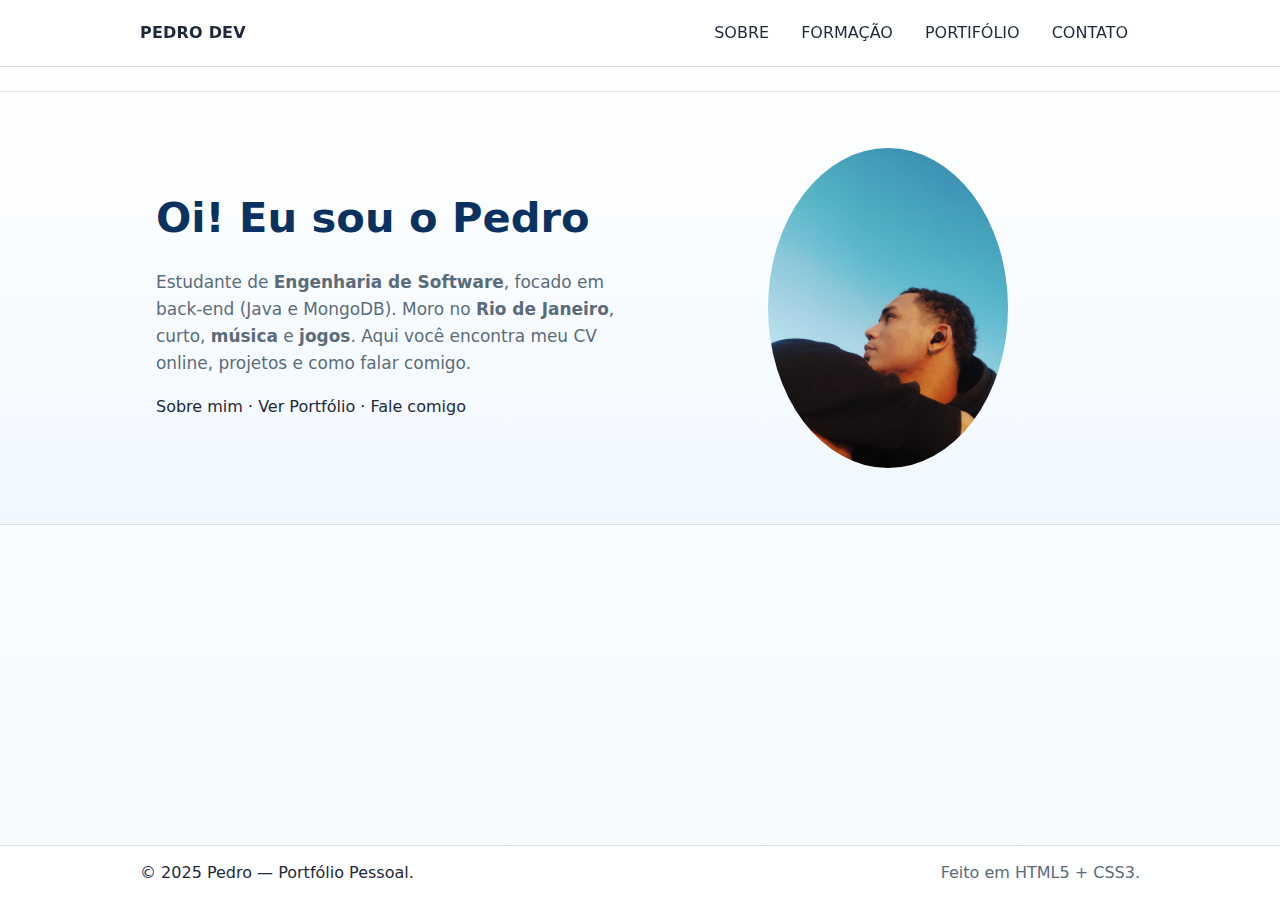
<file: index.html>
<!-- HOME -->
<!DOCTYPE html>
<html lang="pt-br">
<head>
  <meta charset="UTF-8" />
  <meta name="viewport" content="width=device-width, initial-scale=1" />
  <title>Pedro • Portfólio Pessoal</title>
  <meta name="description" content="Portfólio pessoal do Pedro — estudante de Engenharia de Software." />
  <link rel="stylesheet" href="style.css" />
</head>

<body class="home">
  <header class="site-header">
    <div class="container header-inner">
      <a class="logo" href="index.html" aria-label="Ir para a página inicial">PEDRO DEV</a>
      <nav class="menu" aria-label="Navegação principal">
        <a href="sobre.html" class="nav-link">SOBRE</a>
        <a href="formacao.html" class="nav-link">FORMAÇÃO</a>
        <a href="portfolio.html" class="nav-link">PORTIFÓLIO</a>
        <a href="contato.html" class="nav-link">CONTATO</a>
      </nav>
    </div>
  </header>

  <main class="page-content">
    <section class="hero">
      <div class="container hero-inner">
        <div class="hero-text">
          <h1>Oi! Eu sou o Pedro </h1>
          <p class="lead">
            Estudante de <strong>Engenharia de Software</strong>, focado em back-end (Java e MongoDB).
            Moro no <strong>Rio de Janeiro</strong>, curto, <strong>música</strong> e <strong>jogos</strong>.
            Aqui você encontra meu CV online, projetos e como falar comigo.
          </p>
          <p>
            <a href="sobre.html">Sobre mim</a> ·
            <a href="portfolio.html">Ver Portfólio</a> ·
            <a href="contato.html">Fale comigo</a>
          </p>
        </div>
         <div class="hero-image">
          <img src="assets/EU.jpg" alt="Foto do Pedro" />
        </div>
      </div>
    </section>
  </main>

  <footer class="site-footer">
    <div class="container footer-inner">
      <p>© 2025 Pedro — Portfólio Pessoal.</p>
      <p class="muted">Feito em HTML5 + CSS3.</p>
    </div>
  </footer>
</body>
</html>
</file>
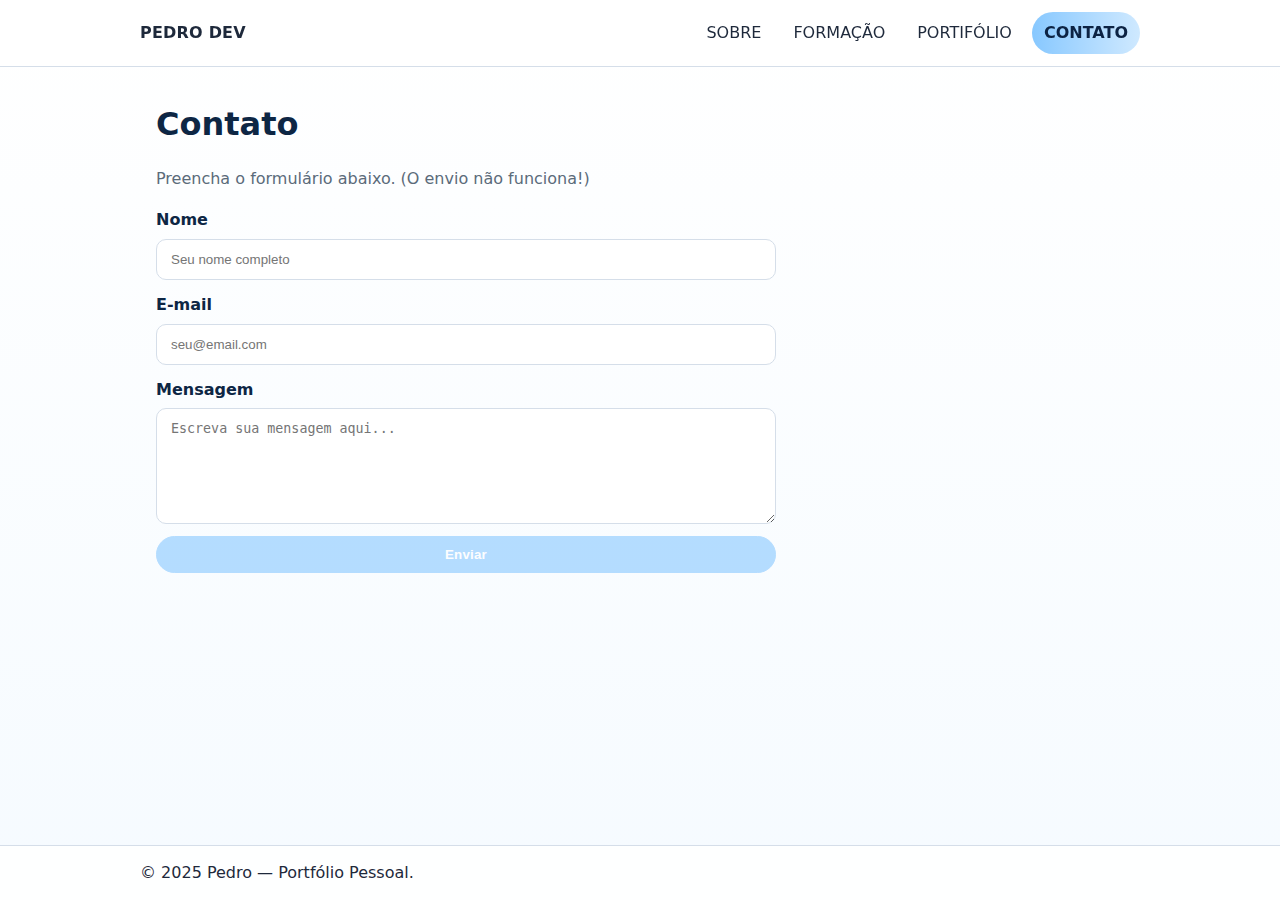
<file: contato.html>
<!-- CONTATO  -->
<!DOCTYPE html>
<html lang="pt-br">
<head>
  <meta charset="UTF-8" />
  <meta name="viewport" content="width=device-width, initial-scale=1" />
  <title>Contato — Pedro</title>
  <meta name="description" content="Formulário de contato do Pedro (visual)." />
  <link rel="stylesheet" href="style.css" />
</head>
<body class="contato">
  <header class="site-header">
    <div class="container header-inner">
      <a class="logo" href="index.html">PEDRO DEV</a>
      <nav class="menu" aria-label="Navegação principal">
        <a href="sobre.html" class="nav-link">SOBRE</a>
        <a href="formacao.html" class="nav-link">FORMAÇÃO</a>
        <a href="portfolio.html" class="nav-link">PORTIFÓLIO</a>
        <a href="contato.html" class="nav-link" aria-current="page">CONTATO</a>
      </nav>
    </div>
  </header>

  <main class="page-content">
    <section class="section">
      <div class="container">
        <h1 class="page-title">Contato</h1>
        <p class="muted">Preencha o formulário abaixo. (O envio não funciona!)</p>

        <form class="contact-form" action="#" method="get" novalidate>
          <div class="form-row">
            <label for="nome">Nome</label>
            <input id="nome" name="nome" type="text" placeholder="Seu nome completo" required />
          </div>

          <div class="form-row">
            <label for="email">E-mail</label>
            <input id="email" name="email" type="email" placeholder="seu@email.com" required />
          </div>

          <div class="form-row">
            <label for="mensagem">Mensagem</label>
            <textarea id="mensagem" name="mensagem" rows="6" placeholder="Escreva sua mensagem aqui..." required></textarea>
          </div>

          <button class="btn primary" type="submit" disabled title="Demonstração">
            Enviar
          </button>
        </form>
      </div>
    </section>
  </main>

  <footer class="site-footer">
    <div class="container footer-inner">
      <p>© 2025 Pedro — Portfólio Pessoal.</p>
    </div>
  </footer>
</body>
</html>
</file>
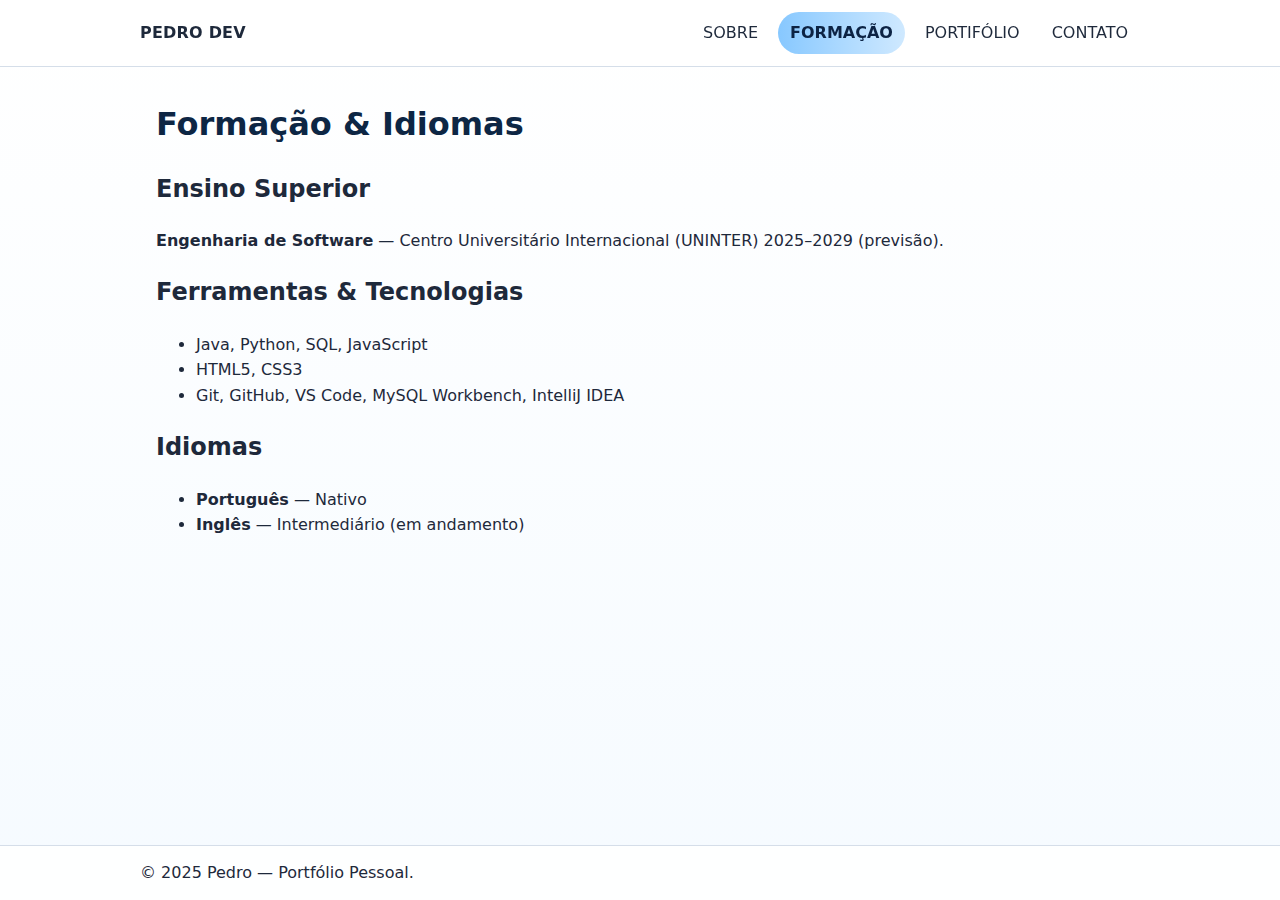
<file: formacao.html>
<!--  FORMAÇÂO -->
<!DOCTYPE html>
<html lang="pt-br">
<head>
  <meta charset="UTF-8" />
  <meta name="viewport" content="width=device-width, initial-scale=1" />
  <title>Formação — Pedro</title>
  <meta name="description" content="Formação acadêmica, tecnologias e idiomas do Pedro." />
  <link rel="stylesheet" href="style.css" />
</head>
<body class="formacao">
  <header class="site-header">
    <div class="container header-inner">
      <a class="logo" href="index.html">PEDRO DEV</a>
      <nav class="menu" aria-label="Navegação principal">
        <a href="sobre.html" class="nav-link">SOBRE</a>
        <a href="formacao.html" class="nav-link" aria-current="page">FORMAÇÃO</a>
        <a href="portfolio.html" class="nav-link">PORTIFÓLIO</a>
        <a href="contato.html" class="nav-link">CONTATO</a>
      </nav>
    </div>
  </header>

  <main class="page-content">
    <section class="section">
      <div class="container">
        <h1 class="page-title">Formação & Idiomas</h1>

        <h2>Ensino Superior</h2>
        <p>
          <strong>Engenharia de Software</strong> — Centro Universitário Internacional (UNINTER)
          2025–2029 (previsão).
        </p>

        <h2>Ferramentas & Tecnologias</h2>
        <ul>
          <li>Java, Python, SQL, JavaScript</li>
          <li>HTML5, CSS3</li>
          <li>Git, GitHub, VS Code, MySQL Workbench, IntelliJ IDEA</li>
        </ul>

        <h2>Idiomas</h2>
        <ul>
          <li><strong>Português</strong> — Nativo</li>
          <li><strong>Inglês</strong> — Intermediário (em andamento)</li>
        </ul>
      </div>
    </section>
  </main>

  <footer class="site-footer">
    <div class="container footer-inner">
      <p>© 2025 Pedro — Portfólio Pessoal.</p>
    </div>
  </footer>
</body>
</html>
</file>
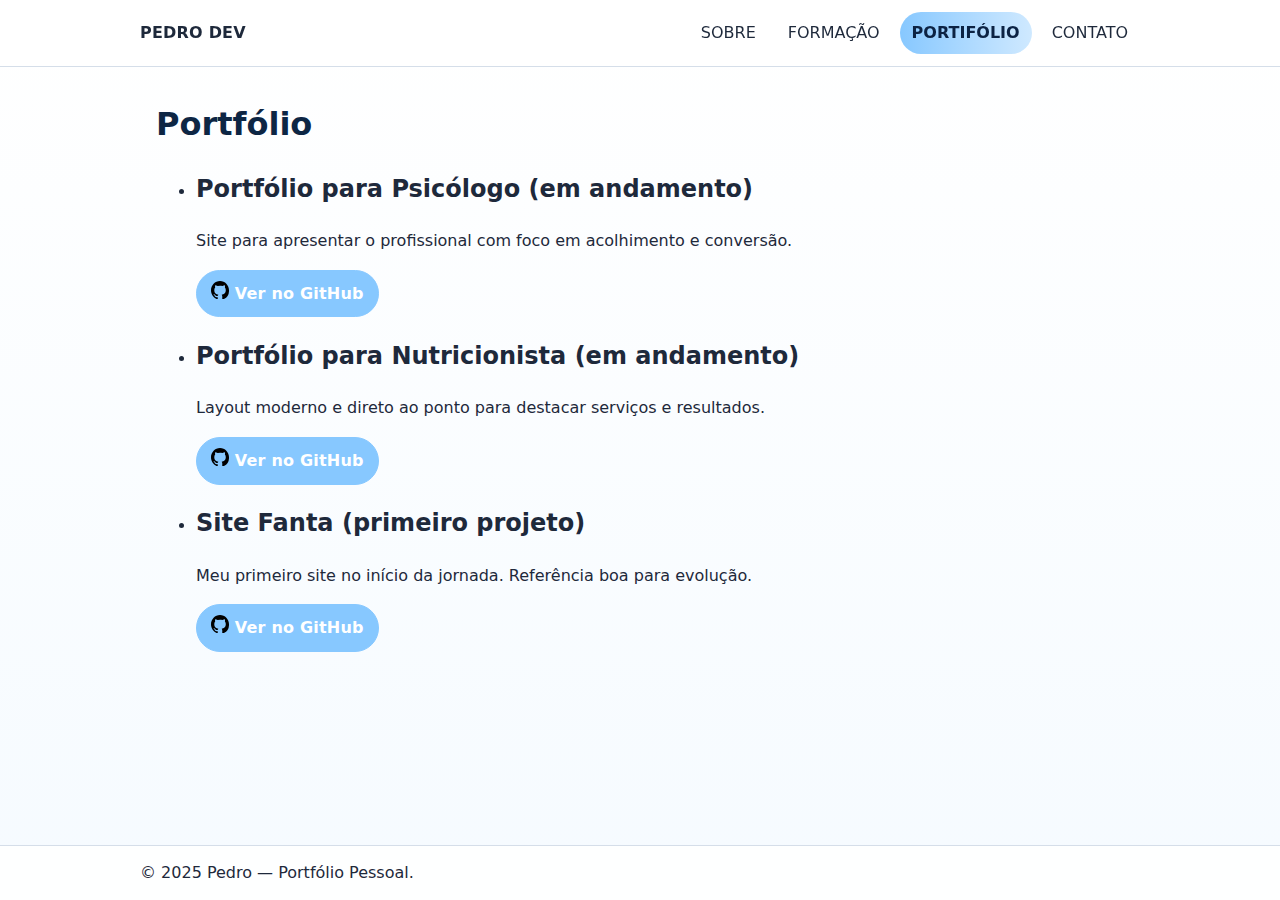
<file: portfolio.html>
<!-- PORTFÓLIO -->
<!DOCTYPE html>
<html lang="pt-br">
<head>
  <meta charset="UTF-8" />
  <meta name="viewport" content="width=device-width, initial-scale=1" />
  <title>Portfólio — Pedro</title>
  <meta name="description" content="Projetos e trabalhos do Pedro." />
  <link rel="stylesheet" href="style.css" />
</head>
<body class="portfolio">
  <header class="site-header">
    <div class="container header-inner">
      <a class="logo" href="index.html">PEDRO DEV</a>
      <nav class="menu" aria-label="Navegação principal">
        <a href="sobre.html" class="nav-link">SOBRE</a>
        <a href="formacao.html" class="nav-link">FORMAÇÃO</a>
        <a href="portfolio.html" class="nav-link" aria-current="page">PORTIFÓLIO</a>
        <a href="contato.html" class="nav-link">CONTATO</a>
      </nav>
    </div>
  </header>

  <main class="page-content">
    <section class="section">
      <div class="container">
        <h1 class="page-title">Portfólio</h1>

        <ul class="projects" role="list">
          <li class="project-card">
            <div class="project-head">
              <h2 class="project-title">Portfólio para Psicólogo (em andamento)</h2>
            </div>
            <p class="project-desc">Site para apresentar o profissional com foco em acolhimento e conversão.</p>
            <div class="actions">
              <a class="btn github" href="https://github.com/Pedruzz30/Luciano_Portifolio" target="_blank" rel="noopener noreferrer" aria-label="Abrir repositório no GitHub: Portfólio para Psicólogo">
                <svg class="icon" width="18" height="18" viewBox="0 0 16 16" aria-hidden="true"><path d="M8 0C3.58 0 0 3.73 0 8.33c0 3.68 2.29 6.8 5.47 7.9.4.08.55-.18.55-.39 0-.19-.01-.82-.01-1.49-2 .38-2.53-.5-2.69-.96-.09-.24-.48-.96-.82-1.15-.28-.15-.68-.52-.01-.53.63-.01 1.08.59 1.23.83.72 1.22 1.87.88 2.33.67.07-.53.28-.88.51-1.09-1.78-.21-3.64-.92-3.64-4.09 0-.9.31-1.64.83-2.22-.08-.2-.36-1.02.08-2.12 0 0 .67-.22 2.2.85a7.4 7.4 0 0 1 2-.28c.68 0 1.36.09 2 .28 1.53-1.07 2.2-.85 2.2-.85.44 1.1.16 1.92.08 2.12.52.58.83 1.32.83 2.22 0 3.18-1.87 3.88-3.65 4.09.29.26.54.77.54 1.56 0 1.13-.01 2.04-.01 2.32 0 .21.14.47.55.39A8.33 8.33 0 0 0 16 8.33C16 3.73 12.42 0 8 0z"/></svg>
                Ver no GitHub
              </a>
            </div>
          </li>

          <li class="project-card">
            <div class="project-head">
              <h2 class="project-title">Portfólio para Nutricionista (em andamento)</h2>
            </div>
            <p class="project-desc">Layout moderno e direto ao ponto para destacar serviços e resultados.</p>
            <div class="actions">
              <a class="btn github" href="https://github.com/Pedruzz30/LucasNutri" target="_blank" rel="noopener noreferrer" aria-label="Abrir repositório no GitHub: Portfólio para Nutricionista">
                <svg class="icon" width="18" height="18" viewBox="0 0 16 16" aria-hidden="true"><path d="M8 0C3.58 0 0 3.73 0 8.33c0 3.68 2.29 6.8 5.47 7.9.4.08.55-.18.55-.39 0-.19-.01-.82-.01-1.49-2 .38-2.53-.5-2.69-.96-.09-.24-.48-.96-.82-1.15-.28-.15-.68-.52-.01-.53.63-.01 1.08.59 1.23.83.72 1.22 1.87.88 2.33.67.07-.53.28-.88.51-1.09-1.78-.21-3.64-.92-3.64-4.09 0-.9.31-1.64.83-2.22-.08-.2-.36-1.02.08-2.12 0 0 .67-.22 2.2.85a7.4 7.4 0 0 1 2-.28c.68 0 1.36.09 2 .28 1.53-1.07 2.2-.85 2.2-.85.44 1.1.16 1.92.08 2.12.52.58.83 1.32.83 2.22 0 3.18-1.87 3.88-3.65 4.09.29.26.54.77.54 1.56 0 1.13-.01 2.04-.01 2.32 0 .21.14.47.55.39A8.33 8.33 0 0 0 16 8.33C16 3.73 12.42 0 8 0z"/></svg>
                Ver no GitHub
              </a>
            </div>
          </li>

          <li class="project-card">
            <div class="project-head">
              <h2 class="project-title">Site Fanta (primeiro projeto)</h2>
            </div>
            <p class="project-desc">Meu primeiro site no início da jornada. Referência boa para evolução.</p>
            <div class="actions">
              <a class="btn github" href="https://github.com/Pedruzz30/Primeiro-projeto" target="_blank" rel="noopener noreferrer" aria-label="Abrir repositório no GitHub: Site Fanta">
                <svg class="icon" width="18" height="18" viewBox="0 0 16 16" aria-hidden="true"><path d="M8 0C3.58 0 0 3.73 0 8.33c0 3.68 2.29 6.8 5.47 7.9.4.08.55-.18.55-.39 0-.19-.01-.82-.01-1.49-2 .38-2.53-.5-2.69-.96-.09-.24-.48-.96-.82-1.15-.28-.15-.68-.52-.01-.53.63-.01 1.08.59 1.23.83.72 1.22 1.87.88 2.33.67.07-.53.28-.88.51-1.09-1.78-.21-3.64-.92-3.64-4.09 0-.9.31-1.64.83-2.22-.08-.2-.36-1.02.08-2.12 0 0 .67-.22 2.2.85a7.4 7.4 0 0 1 2-.28c.68 0 1.36.09 2 .28 1.53-1.07 2.2-.85 2.2-.85.44 1.1.16 1.92.08 2.12.52.58.83 1.32.83 2.22 0 3.18-1.87 3.88-3.65 4.09.29.26.54.77.54 1.56 0 1.13-.01 2.04-.01 2.32 0 .21.14.47.55.39A8.33 8.33 0 0 0 16 8.33C16 3.73 12.42 0 8 0z"/></svg>
                Ver no GitHub
              </a>
            </div>
          </li>
        </ul>

      </div>
    </section>
  </main>

  <footer class="site-footer">
    <div class="container footer-inner">
      <p>© 2025 Pedro — Portfólio Pessoal.</p>
    </div>
  </footer>
</body>
</html>
</file>
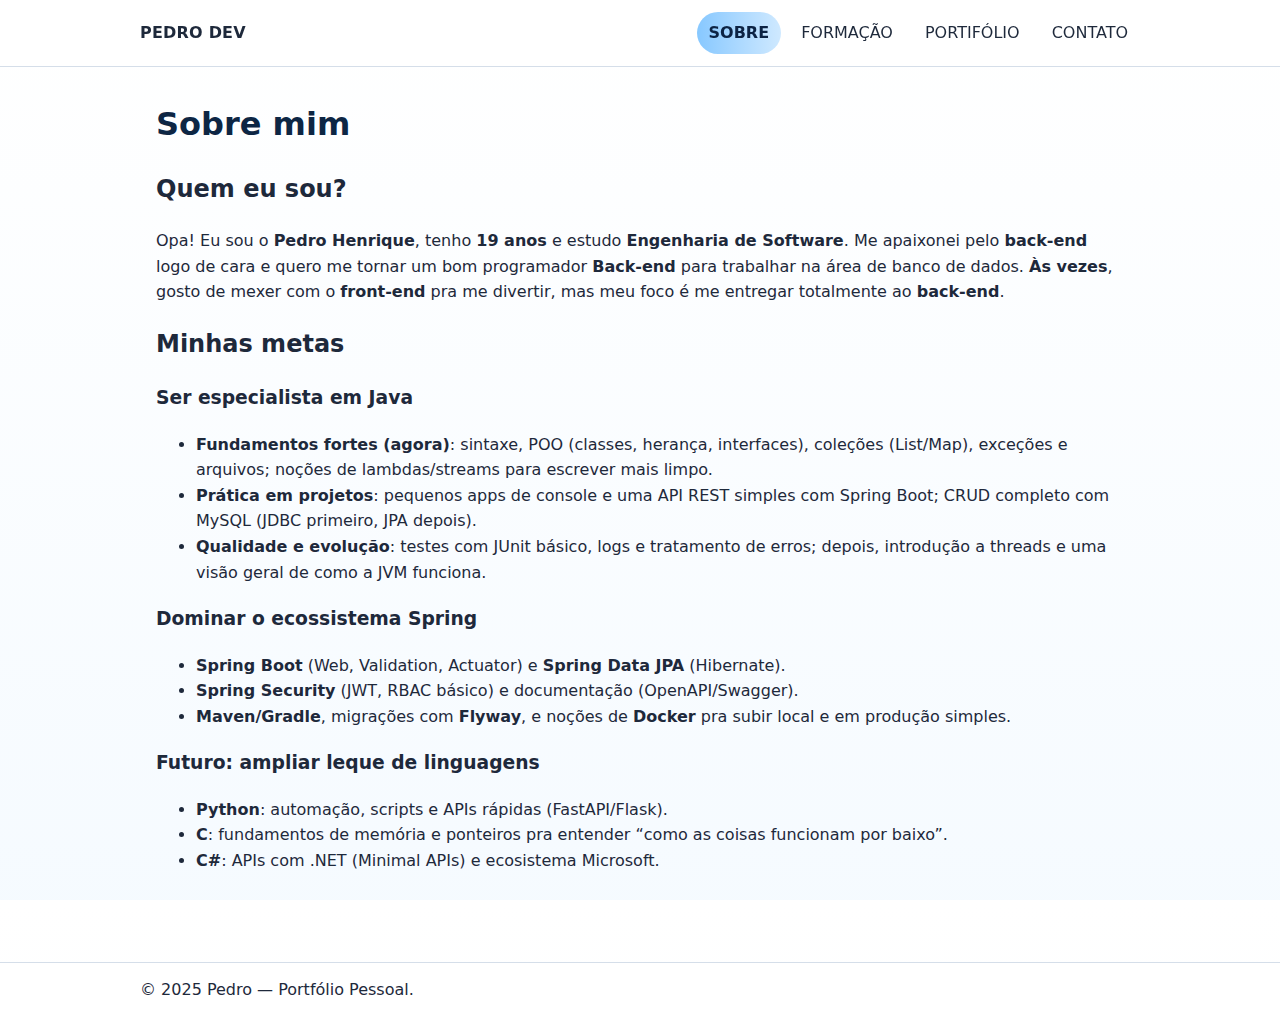
<file: sobre.html>
<!-- SOBRE -->
 <!DOCTYPE html>
<html lang="pt-br">
<head>
  <meta charset="UTF-8" />
  <meta name="viewport" content="width=device-width, initial-scale=1" />
  <title>Sobre mim — Pedro</title>
  <meta name="description" content="Sobre o Pedro, estudante de Engenharia de Software." />
  <link rel="stylesheet" href="style.css" />
</head>
<body class="sobre">
  <header class="site-header">
    <div class="container header-inner">
      <a class="logo" href="index.html">PEDRO DEV</a>
      <nav class="menu" aria-label="Navegação principal">
        <a href="sobre.html" class="nav-link" aria-current="page">SOBRE</a>
        <a href="formacao.html" class="nav-link">FORMAÇÃO</a>
        <a href="portfolio.html" class="nav-link">PORTIFÓLIO</a>
        <a href="contato.html" class="nav-link">CONTATO</a>
      </nav>
    </div>
  </header>

  <main class="page-content">
      <section class="section">
        <div class="container">
          <h1 class="page-title">Sobre mim</h1>

          <div class="content">
            <h2>Quem eu sou?</h2>
            <p>
              Opa! Eu sou o <strong>Pedro Henrique</strong>, tenho <strong>19 anos</strong> e estudo
              <strong>Engenharia de Software</strong>.
              Me apaixonei pelo <strong>back-end</strong> logo de cara e quero me tornar um bom programador <strong>Back-end</strong> para trabalhar na área de banco de dados. 
              <strong>Às vezes</strong>, gosto de mexer com o
              <strong>front-end</strong> pra me divertir, mas meu foco é me entregar totalmente ao
              <strong>back-end</strong>.
            </p>
            
            <h2>Minhas metas</h2>

           <h3>Ser especialista em Java</h3>
              <ul>
                <li><strong>Fundamentos fortes (agora)</strong>: sintaxe, POO (classes, herança, interfaces),
                    coleções (List/Map), exceções e arquivos; noções de lambdas/streams para escrever mais limpo.</li>
                <li><strong>Prática em projetos</strong>: pequenos apps de console e uma API REST simples com
                    Spring Boot; CRUD completo com MySQL (JDBC primeiro, JPA depois).</li>
                <li><strong>Qualidade e evolução</strong>: testes com JUnit básico, logs e tratamento de erros;
                    depois, introdução a threads e uma visão geral de como a JVM funciona.</li>
              </ul>

            <h3>Dominar o ecossistema Spring</h3>
            <ul>
              <li><strong>Spring Boot</strong> (Web, Validation, Actuator) e <strong>Spring Data JPA</strong> (Hibernate).</li>
              <li><strong>Spring Security</strong> (JWT, RBAC básico) e documentação (OpenAPI/Swagger).</li>
              <li><strong>Maven/Gradle</strong>, migrações com <strong>Flyway</strong>, e noções de
                <strong>Docker</strong> pra subir local e em produção simples.</li>
            </ul>

            <h3>Futuro: ampliar leque de linguagens</h3>
            <ul>
              <li><strong>Python</strong>: automação, scripts e APIs rápidas (FastAPI/Flask).</li>
              <li><strong>C</strong>: fundamentos de memória e ponteiros pra entender “como as coisas funcionam por baixo”.</li>
              <li><strong>C#</strong>: APIs com .NET (Minimal APIs) e ecosistema Microsoft.</li>
            </ul>

          </div>
        </div>
</section>
  </main>

  <footer class="site-footer">
    <div class="container footer-inner">
      <p>© 2025 Pedro — Portfólio Pessoal.</p>
    </div>
  </footer>
</body>
</html>
</file>
<file: style.css>
/* ==================== TEMA OXAGUIÃ (enxuto) ==================== */
/* Paleta mínima: branco + azul (celeste/escuro) + prata */
:root{
  --branco: #ffffff;
  --azul: #87c8ff;          /* azul celeste (destaque) */
  --azul-escuro: #1e293b;   /* texto/contraste */
  --prata: #d5dee9;         /* bordas/linhas */
}

/* Base e tipografia */
*{ box-sizing: border-box; }
html, body{ height: 100%; }
body{
  margin: 0;
  font-family: 'Inter', system-ui, -apple-system, Segoe UI, Roboto, Ubuntu, Cantarell, "Noto Sans", Arial;
  color: var(--azul-escuro);
  background: linear-gradient(180deg, var(--branco), color-mix(in srgb, var(--azul) 8%, white));
  line-height: 1.6;

  /* === Sticky footer layout === */
  display: flex;
  flex-direction: column;
  min-height: 100dvh; /* garante altura da janela mesmo com barras do mobile */
}

img{
  max-width: 100%;
  height: auto;
  display: block;
}

/* Links */
a{ color: var(--azul-escuro); text-decoration: none; }
a:hover{ text-decoration: underline; }

/* Texto auxiliar */
.muted{ color: #5b6b7a; }

/* Container simples (fixo, sem variável) */
.container{ max-width: 1000px; margin: 0 auto; padding: 0 16px; }

/* Foco acessível */
:focus-visible{
  outline: 3px solid color-mix(in srgb, var(--azul) 55%, white);
  outline-offset: 2px;
}

/* ==================== HEADER & MENU ==================== */
.site-header{
  position: sticky; top: 0; z-index: 50;
  background: rgba(255,255,255,0.92);
  backdrop-filter: blur(6px);
  border-bottom: 1px solid var(--prata);
}
.header-inner{
  display: flex; align-items: center; justify-content: space-between;
  padding: 12px 0;
}
.logo{ font-weight: 700; color: var(--azul-escuro); letter-spacing: .2px; }

/* Menu */
.menu{ display: flex; gap: 8px; flex-wrap: wrap; }
.nav-link{
  display: inline-block;
  padding: 8px 12px;
  border-radius: 999px;
  color: var(--azul-escuro);
  transition: background .2s ease;
}
.nav-link:hover{
  background: color-mix(in srgb, var(--azul) 15%, white);
  text-decoration: none;
}
.nav-link[aria-current="page"]{
  color: #0c2344;
  background: linear-gradient(90deg, var(--azul), color-mix(in srgb, var(--azul) 40%, white));
  font-weight: 700;
}

/* ==================== PÁGINAS ==================== */
/* O main/.page-content cresce para empurrar o footer */
main,
.page-content{ flex: 1; }

.page-content{ padding: 24px 0 40px; }
.section{ padding: 8px 0; }
.page-title{
  margin: 0 0 12px 0;
  font-size: clamp(1.6rem, 2.8vw, 2rem);
  color: #0d2644;
}

/* ==================== HOME (HERO) ==================== */
.hero{
  background: linear-gradient(180deg, var(--branco), color-mix(in srgb, var(--azul) 12%, white));
  border-top: 1px solid color-mix(in srgb, var(--prata) 80%, white);
  border-bottom: 1px solid var(--prata);
  padding: clamp(28px, 6vw, 56px) 0;
}

.hero-inner{ display: grid; gap: 24px; align-items: center; grid-template-columns: repeat(auto-fit,minmax(260px,1fr)); }
.hero-image img{ border-radius: 50%; max-width: 240px; margin: 0 auto; }
.hero-text h1{
  margin: 6px 0 12px 0;
  font-size: clamp(1.9rem, 4.2vw, 2.6rem);
  color: #0a3261;
}
.lead{ font-size: 1.06rem; color: #5b6b7a; }

/* ==================== CONTEÚDO (artigos/itens) ==================== */
article{
  background: var(--branco);
  border: 1px solid var(--prata);
  border-left: 4px solid var(--azul);
  border-radius: 10px;
  padding: 12px;
  margin: 12px 0;
  box-shadow: 0 2px 4px rgba(0,0,0,0.04);
  transition: box-shadow .2s ease;
}

/* ==================== FORMULÁRIO (Contato) ==================== */
.contact-form{ display: grid; gap: 12px; max-width: 620px; }
.form-row{ display: grid; gap: 6px; }
label{ font-weight: 700; color: #0d2644; }
input, textarea{
  width: 100%;
  padding: 12px 14px;
  border: 1px solid var(--prata);
  border-radius: 10px;
  background: var(--branco);
  color: var(--azul-escuro);
  outline: none;
}
input:focus, textarea:focus{
  border-color: color-mix(in srgb, var(--azul) 55%, white);
  box-shadow: 0 0 0 4px color-mix(in srgb, var(--azul) 25%, transparent);
}

/* ==================== BOTÕES ==================== */
.btn{
  display: inline-block;
  padding: 10px 14px;
  border-radius: 999px;
  font-weight: 700;
  letter-spacing: .2px;
  border: 1px solid var(--azul);
  background: var(--azul);
  color: #fff;
  cursor: pointer;
  transition: filter .2s ease;
}
.btn:hover{ filter: brightness(1.03); text-decoration: none; }
.btn.outline{
  background: transparent;
  color: var(--azul-escuro);
  border-color: var(--azul);
}
.btn:disabled{ opacity: .6; cursor: not-allowed; }

/* ==================== LISTAS INLINE (links do portfólio) ==================== */
.inline{ display: flex; gap: .6rem; flex-wrap: wrap; padding: 0; list-style: none; }
.inline a{
  padding: .35rem .7rem;
  border: 1px solid var(--prata);
  border-radius: 999px;
  background: var(--branco);
}

/* ==================== FOOTER ==================== */
.site-footer{
  background: rgba(255,255,255,0.85);
  border-top: 1px solid var(--prata);
  margin-top: 24px;
}
.footer-inner{
  display: flex; align-items: center; justify-content: space-between;
  gap: 12px; padding: 14px 0;
}
.footer-inner p{ margin: 0; }

/* ==================== RESPONSIVO ==================== */
@media (max-width: 640px){
  .header-inner{ flex-direction: column; align-items: flex-start; gap: 8px; }
  .menu{ gap: 6px; }
  .footer-inner{ flex-direction: column; align-items: flex-start; }
}

/* Preferência do usuário: reduzir movimento */
@media (prefers-reduced-motion: reduce){
  *{ animation: none !important; transition: none !important; }
}
</file>
